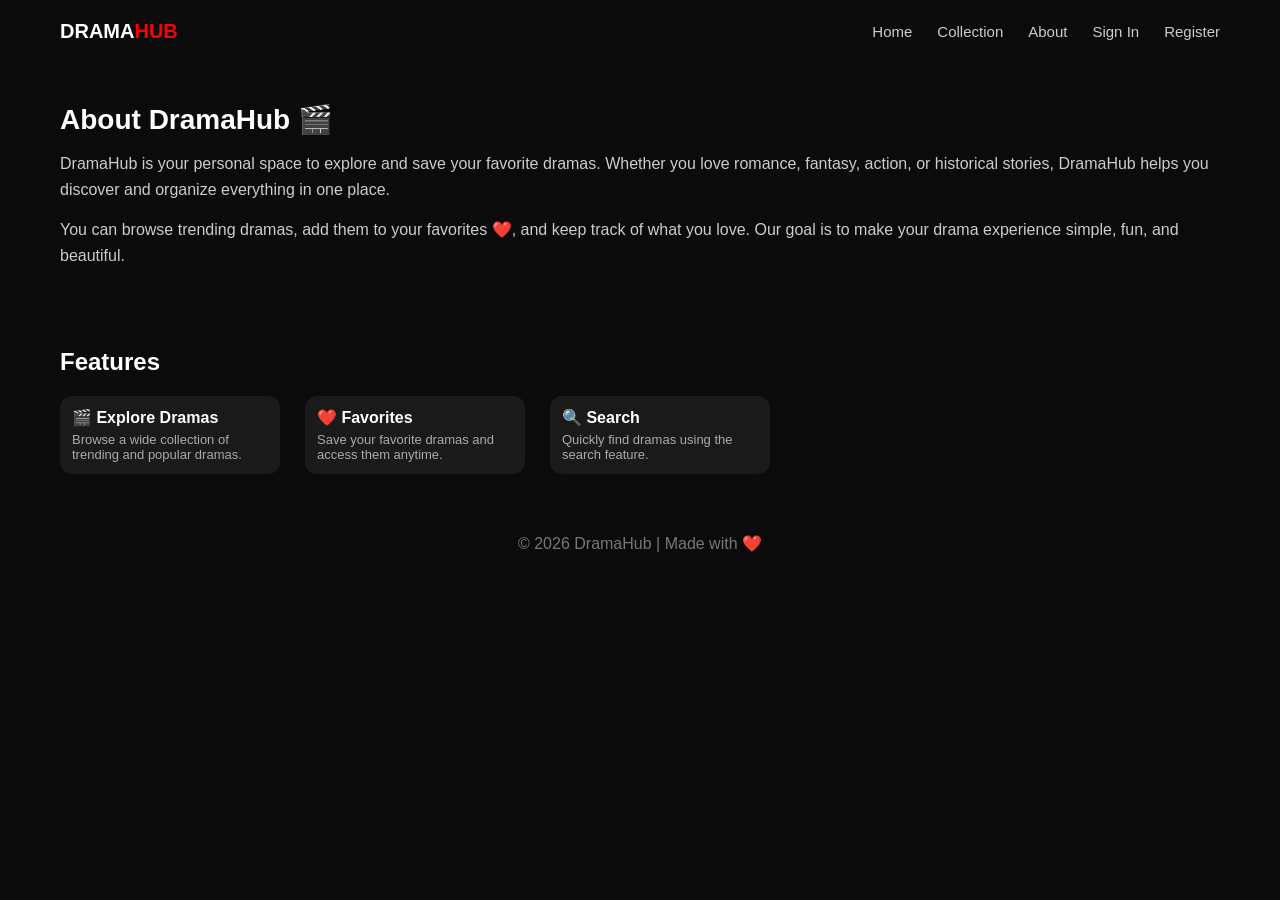
<file: about.html>
<!DOCTYPE html>
<html lang="en">
<head>
  <meta charset="UTF-8">
  <title>About - DramaHub</title>
  <link rel="stylesheet" href="style.css">
</head>
<body>

<!-- Navbar -->
<header class="navbar">
  <div class="logo">DRAMA<span>HUB</span></div>

  <nav>
    <a href="index.html">Home</a>
    <a href="collection.html">Collection</a>
    <a href="about.html">About</a>
    <a href="signin.html">Sign In</a>
    <a href="register.html">Register</a>
  </nav>
</header>

<!-- About Section -->
<section class="section">
  <h1>About DramaHub 🎬</h1>

  <p style="margin-top:15px; color:#ccc; line-height:1.6;">
    DramaHub is your personal space to explore and save your favorite dramas.
    Whether you love romance, fantasy, action, or historical stories, 
    DramaHub helps you discover and organize everything in one place.
  </p>

  <p style="margin-top:15px; color:#ccc; line-height:1.6;">
    You can browse trending dramas, add them to your favorites ❤️, 
    and keep track of what you love. Our goal is to make your drama 
    experience simple, fun, and beautiful.
  </p>
</section>

<!-- Features Section -->
<section class="section">
  <h2> Features</h2>

  <div class="cards">

    <div class="card">
      <div class="card-content">
        <h3>🎬 Explore Dramas</h3>
        <p>Browse a wide collection of trending and popular dramas.</p>
      </div>
    </div>

    <div class="card">
      <div class="card-content">
        <h3>❤️ Favorites</h3>
        <p>Save your favorite dramas and access them anytime.</p>
      </div>
    </div>

    <div class="card">
      <div class="card-content">
        <h3>🔍 Search</h3>
        <p>Quickly find dramas using the search feature.</p>
      </div>
    </div>

  </div>
</section>

<!-- Footer -->
<footer style="text-align:center; padding:20px; color:#777;">
  © 2026 DramaHub | Made with ❤️
</footer>

</body>
</html>
</file>
<file: style.css>
/* RESET */
* {
  margin: 0;
  padding: 0;
  box-sizing: border-box;
}

/* BODY */
body {
  background: #0b0b0b;
  color: white;
  font-family: 'Segoe UI', Arial, sans-serif;
}

/* NAVBAR */
.navbar {
  display: flex;
  justify-content: space-between;
  align-items: center;
  padding: 20px 60px;
}

nav {
  display: flex;
  gap: 25px;
}

nav a {
  color: #ccc;
  text-decoration: none;
  font-size: 15px;
  transition: 0.3s;
}

nav a:hover {
  color: white;
}

.logo {
  font-size: 20px;
  font-weight: bold;
}

.logo span {
  color: red;
}

/* SECTION */
.section {
  padding: 40px 60px;
}

/* GRID */
.cards {
  display: flex;
  gap: 25px;
  flex-wrap: wrap;
  
}

/* CARD */
.card {

  width: 220px;
  background: #1a1a1a;
  border-radius: 12px;
  overflow: hidden;
  transition: 0.3s;
  cursor: pointer;
}

.card:hover {
  transform: translateY(-8px);
  box-shadow: 0 10px 25px rgba(0,0,0,0.6);
}

/* IMAGE */
.card-img {
  
  
  position: relative;
  overflow: hidden;
}

.card img {
  
  width: 100%;
  height: 280px;
  object-fit: cover;
  transition: 0.4s;
}

/* IMAGE ZOOM */
.card:hover img {
  transform: scale(1.08);
}

/* HEART */
.heart {
  position: absolute;
  top: 10px;
  right: 10px;
  cursor: pointer;
  font-size: 18px;
  background: rgba(0,0,0,0.5);
  padding: 5px;
  border-radius: 50%;
}

/* POP ANIMATION */
.heart.pop {
  animation: pop 0.3s;
}

@keyframes pop {
  50% { transform: scale(1.6); }
}

/* FLOAT HEART */
.floating-heart {
  position: fixed;
  animation: floatUp 1s forwards;
  pointer-events: none;
  z-index: 9999;
}

@keyframes floatUp {
  to {
    transform: translateY(-80px);
    opacity: 0;
  }
}

/* CARD TEXT */
.card-content {
  padding: 12px;
}

.card-content h3 {
  font-size: 16px;
  margin-bottom: 5px;
}

.card-content p {
  font-size: 13px;
  color: #aaa;
}

.card-content small {
  font-size: 12px;
  color: #777;
}

.card button{
  width: 100%;
  background-color: red;
  border: none;
  padding: 8px;
  color: #fff;
  cursor: pointer;
}

/* LOGOUT BUTTON */
.logout-btn {
  background: red;
  color: white;
  border: none;
  padding: 8px 14px;
  border-radius: 5px;
  cursor: pointer;
  transition: 0.3s;
}

.logout-btn:hover {
  background: darkred;
}

/* AUTH PAGE BACKGROUND */
.auth-body {
  background: url("images/bg.jpg") center/cover no-repeat;
  height: 100vh;
  display: flex;
  justify-content: center;
  align-items: center;
}

/* DARK OVERLAY */
.auth-body::before {
  content: "";
  position: absolute;
  width: 100%;
  height: 100%;
  background: rgba(0,0,0,0.7);
}

/* LOGIN BOX */
.auth-container {
  position: relative;
  z-index: 2;
  background: rgba(0,0,0,0.85);
  padding: 40px;
  border-radius: 10px;
  width: 320px;
  text-align: center;
}

/* TITLE */
.auth-title {
  margin-bottom: 20px;
  font-size: 26px;
}

/* FORM */
.auth-form {
  display: flex;
  flex-direction: column;
  gap: 15px;
}

/* INPUTS */
.auth-form input {
  padding: 10px;
  border: none;
  border-radius: 5px;
  background: #222;
  color: white;
}

/* BUTTON */
.auth-form button {
  background: red;
  border: none;
  padding: 10px;
  color: white;
  font-weight: bold;
  border-radius: 5px;
  cursor: pointer;
  transition: 0.3s;
}

.auth-form button:hover {
  background: darkred;
}

/* LINK */
.auth-link {
  margin-top: 15px;
  font-size: 14px;
}

.auth-link a {
  color: red;
  text-decoration: none;
}

.section h1 {
  font-size: 28px;
}

.section h2 {
  margin-bottom: 20px;
}
</file>
